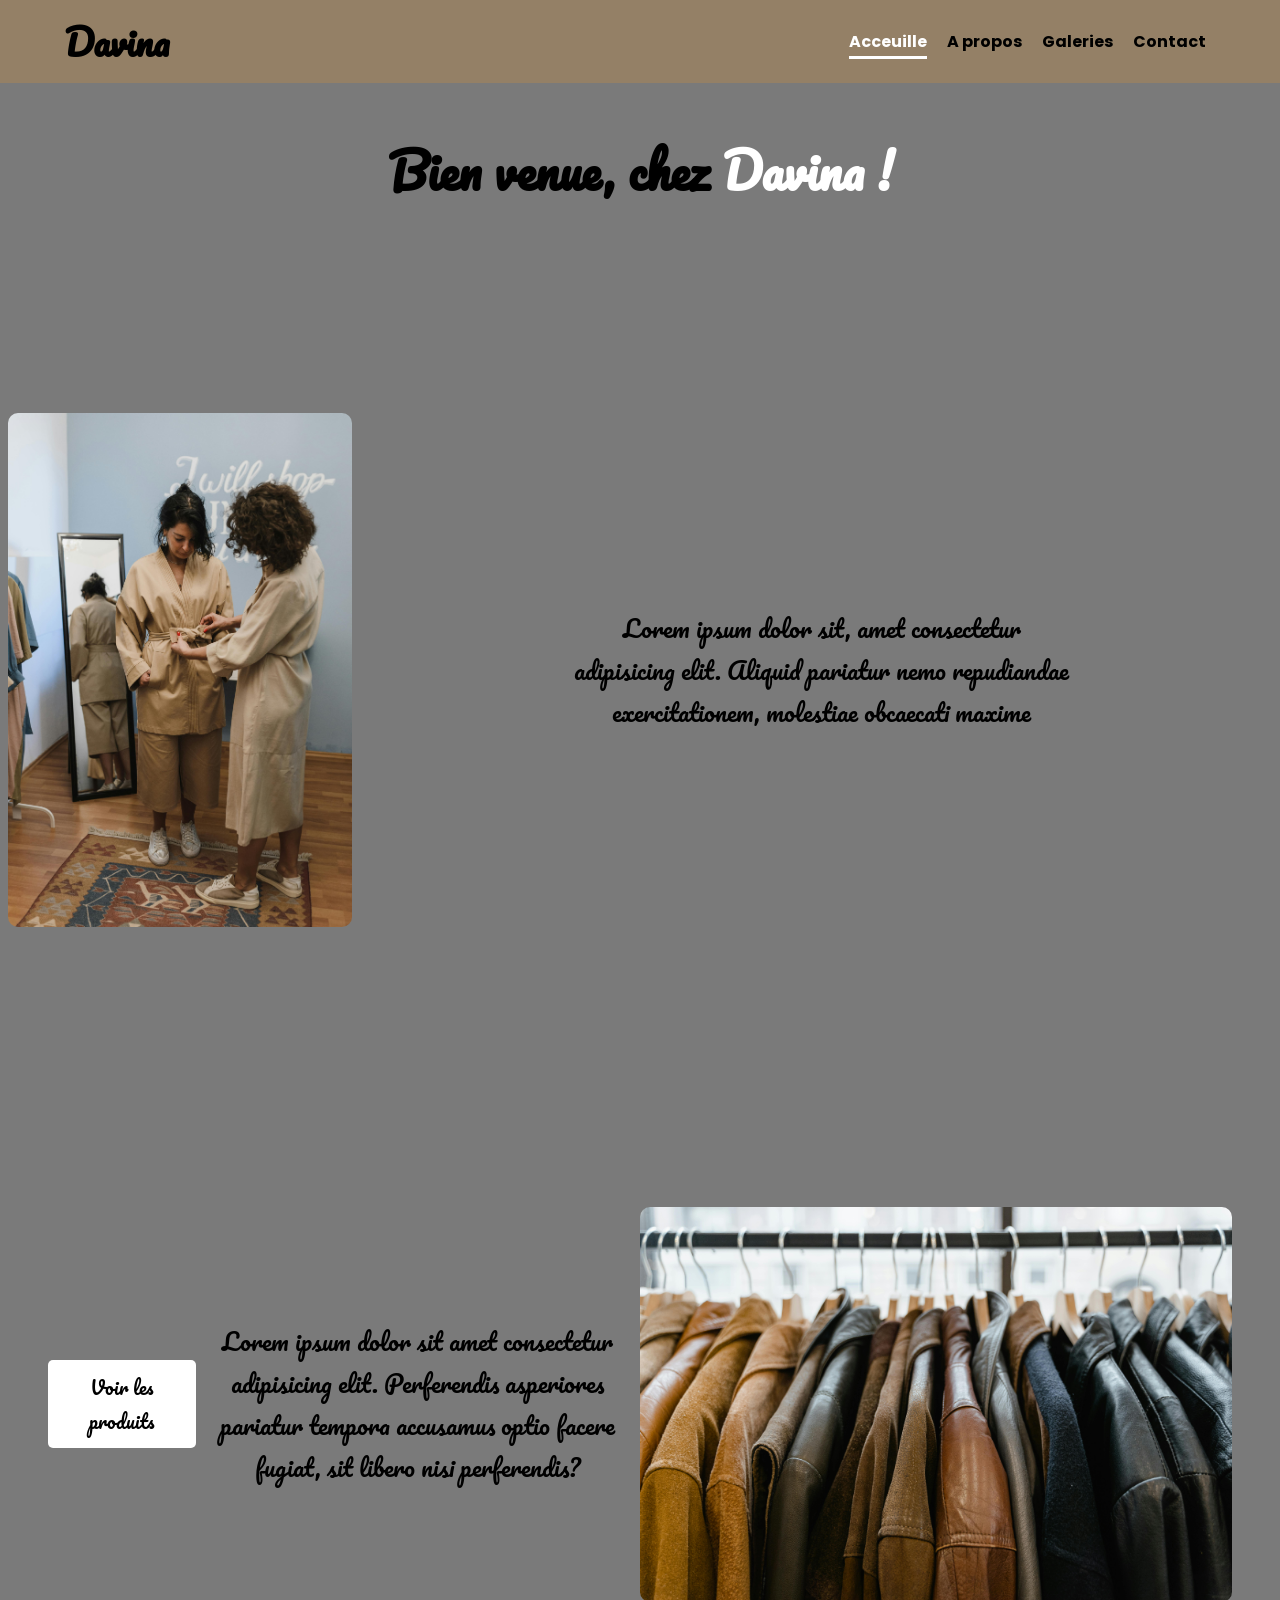
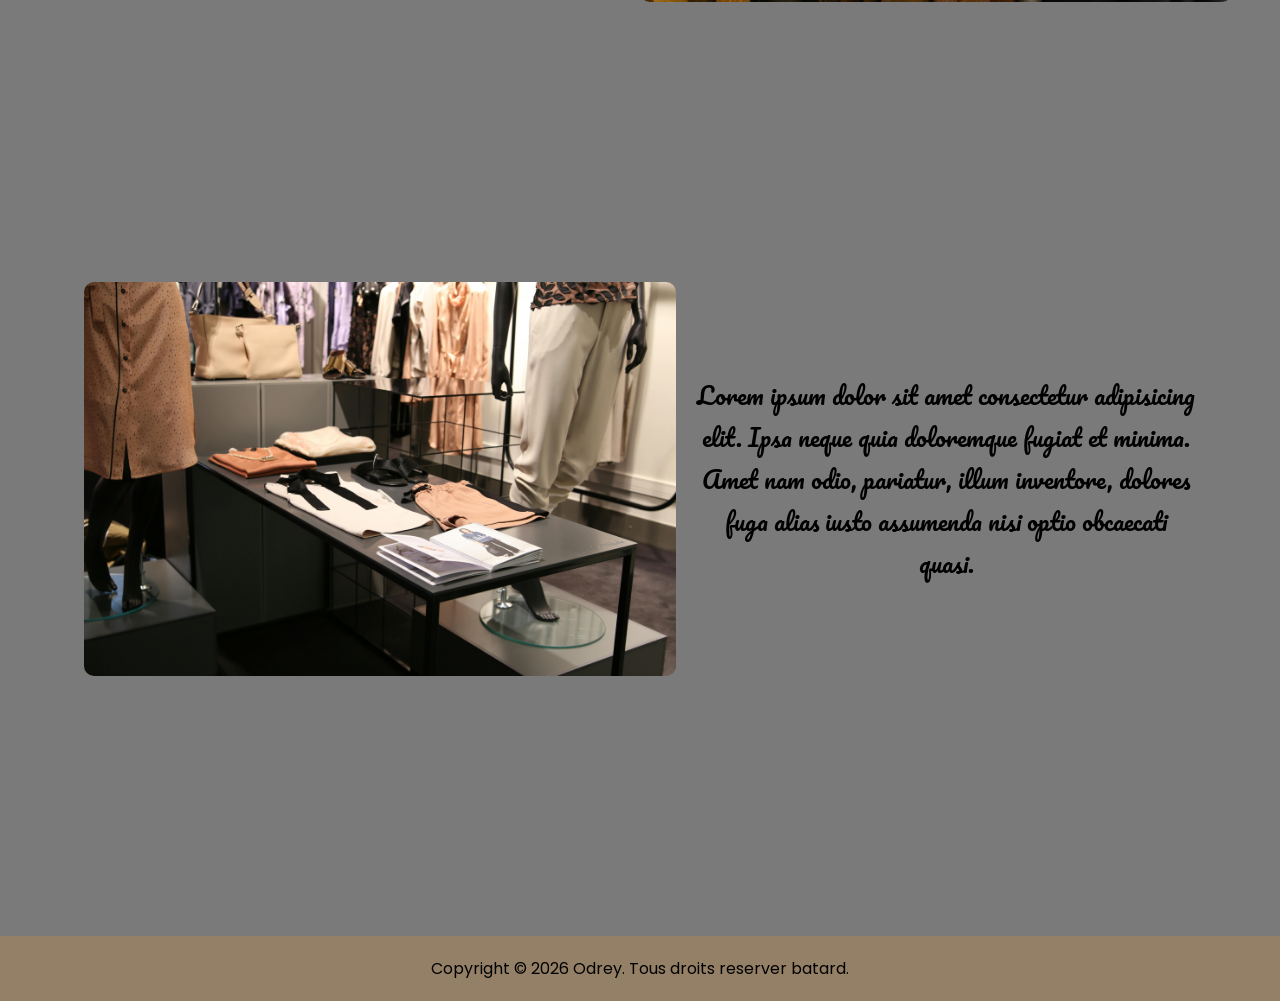
<file: index.html>
<!DOCTYPE html>
<html lang="fr">

<head>
    <meta charset="UTF-8">
    <meta name="viewport" content="width=d, initial-scale=1.0">
    <title>Boutique d'abuillement</title>
    <link rel="stylesheet" href="style.css">
</head>

<body>

    <header>
        <div class="logo">
            <h2 class="logo_a"><a href="index.html">Davina</a></h2>
        </div>

        <div class="nav-bar">
            <a href="index.html" class="active">Acceuille</a>
            <a href="qui_somme_nous.html">A propos</a>
            <a href="galerie.html">Galeries</a>
            <a href="nous_ecrire.html">Contact</a>
        </div>
    </header>

    <div class="corp">
        <h1>Bien venue, chez <span>Davina !</span></h1>
        <div class="zero">
            <img src="images/image_use.jpg" alt="image un">
            <p>
                Lorem ipsum dolor sit, amet consectetur adipisicing elit. Aliquid pariatur nemo repudiandae
                exercitationem, molestiae obcaecati maxime
            </p>
        </div>

        <div class="un">
            <button>
                <a href="galerie.html">Voir les produits</a>
            </button>

            <p>
                Lorem ipsum dolor sit amet consectetur adipisicing elit. Perferendis asperiores pariatur tempora
                accusamus optio facere fugiat, sit libero nisi perferendis?
            </p>

            <img src="images/image_back.jpg" alt="rayon">
        </div>

        <div class="deux">
            <img src="images/image_vue.jpg" alt="boutique">

            <p>
                Lorem ipsum dolor sit amet consectetur adipisicing elit. Ipsa neque quia doloremque fugiat et minima.
                Amet nam odio, pariatur, illum inventore, dolores fuga alias iusto assumenda nisi optio obcaecati quasi.
            </p>
        </div>
    </div>

    <footer>
        <p>Copyright &copy; 2026 Odrey. Tous droits reserver batard.</p>
    </footer>

</body>

</html>
</file>
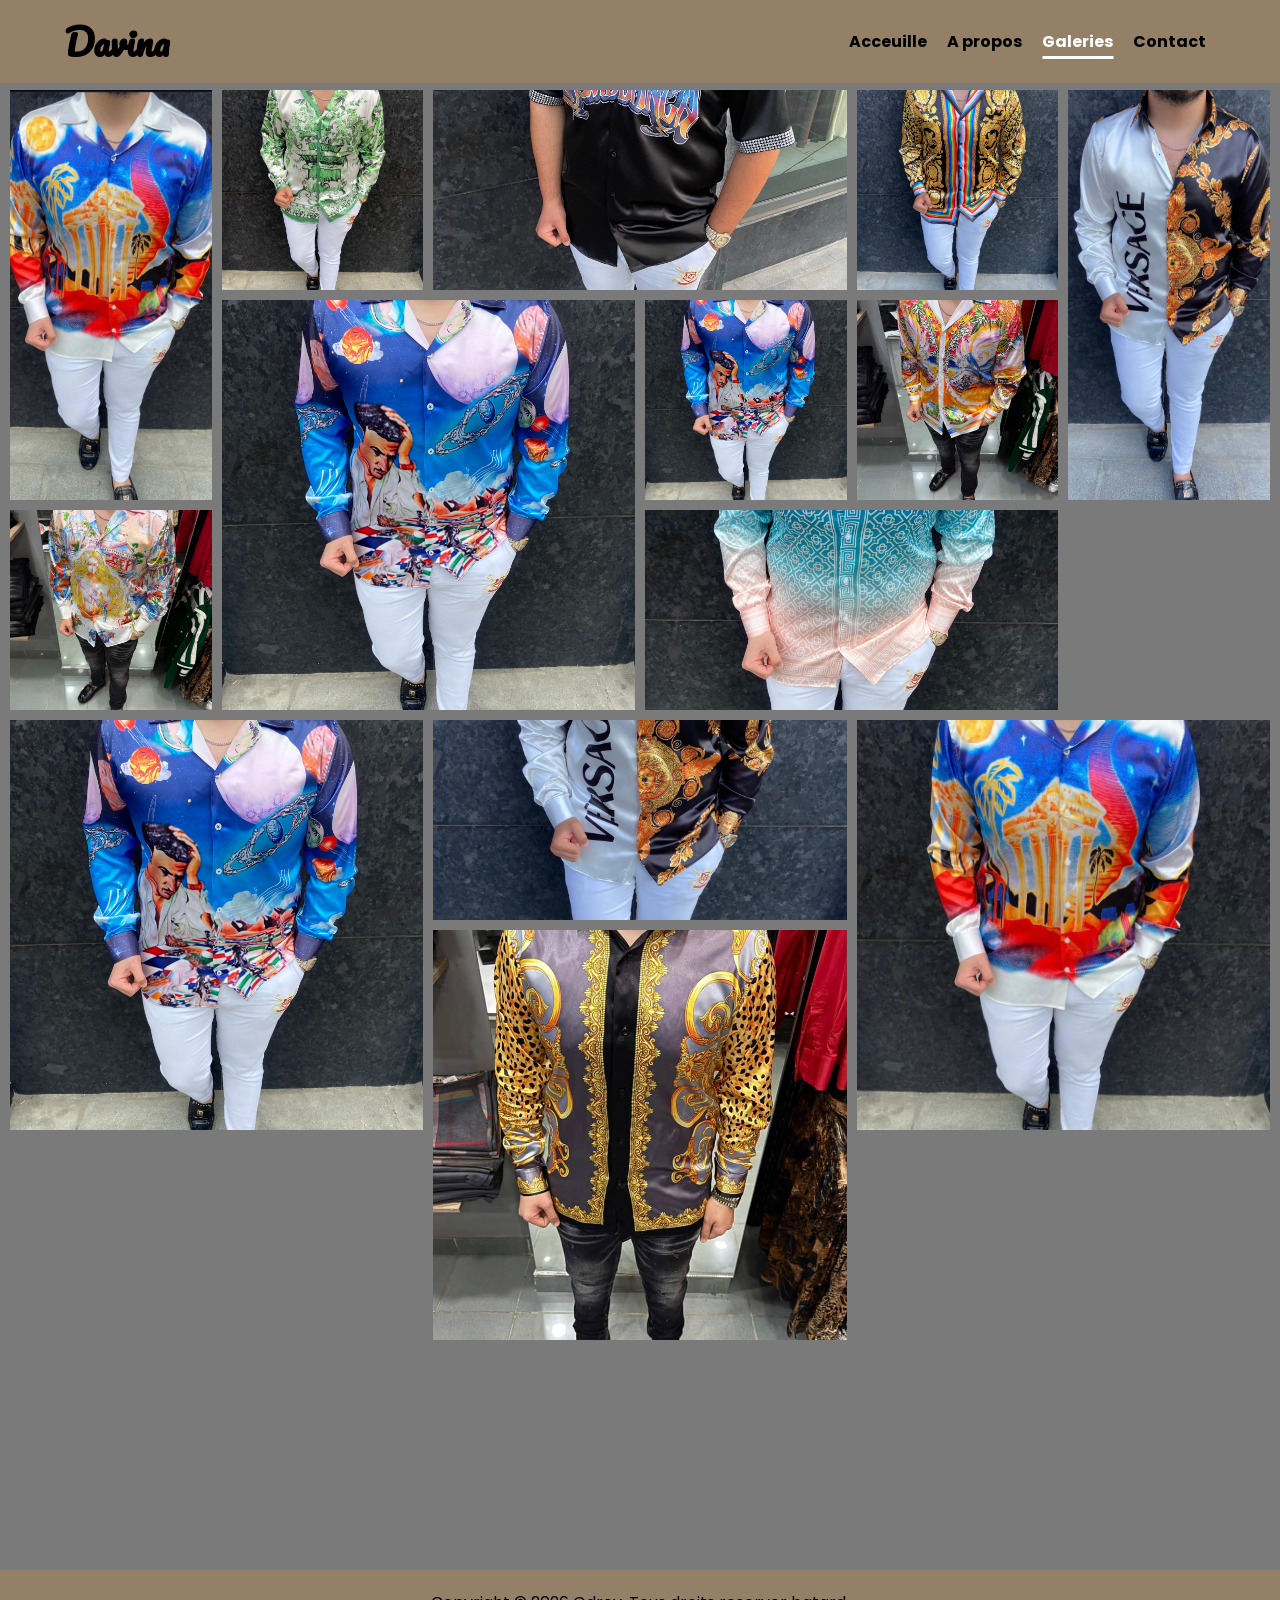
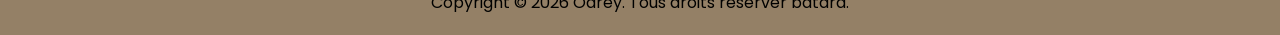
<file: galerie.html>
<!DOCTYPE html>
<html lang="fr">

<head>
    <meta charset="UTF-8">
    <meta name="viewport" content="width=device-width, initial-scale=1.0">
    <title>A propos</title>
    <link rel="stylesheet" href="style.css">
</head>

<body>

    <header>
        <div class="logo">
            <h2 class="logo_a"><a href="index.html">Davina</a></h2>
        </div>

        <div class="nav-bar">
            <a href="index.html">Acceuille</a>
            <a href="qui_somme_nous.html">A propos</a>
            <a href="galerie.html" class="active">Galeries</a>
            <a href="nous_ecrire.html">Contact</a>
        </div>
    </header>

    <div class="gallery-container">
        <div class="gallery-item tall"><img src="images/WhatsApp Image 2025-10-17 à 12.56.53_7ad370a6.jpg" alt=""></div>
        <div class="gallery-item"><img src="images/WhatsApp Image 2025-10-28 à 15.39.59_4a6f5c9d.jpg" alt=""></div>
        <div class="gallery-item wide"><img src="images/WhatsApp Image 2025-10-28 à 15.40.03_80633958.jpg" alt=""></div>
        <div class="gallery-item"><img src="images/WhatsApp Image 2025-11-04 à 08.44.46_1f6a32a9.jpg" alt=""></div>
        <div class="gallery-item tall"><img src="images/WhatsApp Image 2025-11-04 à 08.44.47_432ec023.jpg" alt=""></div>
        <div class="gallery-item big"><img src="images/WhatsApp Image 2025-11-04 à 08.44.47_5b59422c.jpg" alt=""></div>
        <div class="gallery-item"><img src="images/WhatsApp Image 2025-11-13 à 11.30.40_7e69dbaa.jpg" alt=""></div>
        <div class="gallery-item wide"><img src="images/WhatsApp Image 2025-11-13 à 11.30.40_375a5888.jpg" alt=""></div>
        <div class="gallery-item big"><img src="images/WhatsApp Image 2025-11-13 à 11.30.40_7e69dbaa.jpg" alt=""></div>
        <div class="gallery-item"><img src="images/WhatsApp Image 2025-11-13 à 11.30.41_520d4fb2.jpg" alt=""></div>
        <div class="gallery-item wide"><img src="images/WhatsApp Image 2025-11-24 à 13.39.06_f584ccfa.jpg" alt=""></div>
        <div class="gallery-item big"><img src="images/WhatsApp Image 2025-10-17 à 12.56.53_7ad370a6.jpg" alt=""></div>
        <div class="gallery-item"><img src="images/WhatsApp Image 2025-11-13 à 11.30.42_40e9d446.jpg"></div>
        <div class=" gallery-item big"><img src="images/WhatsApp Image 2025-11-24 à 13.39.07_b6d97b8a.jpg" alt="">
        </div>

    </div>

    <footer>
        <p>Copyright &copy; 2026 Odrey. Tous droits reserver batard.</p>
    </footer>
</body>

</html>
</file>
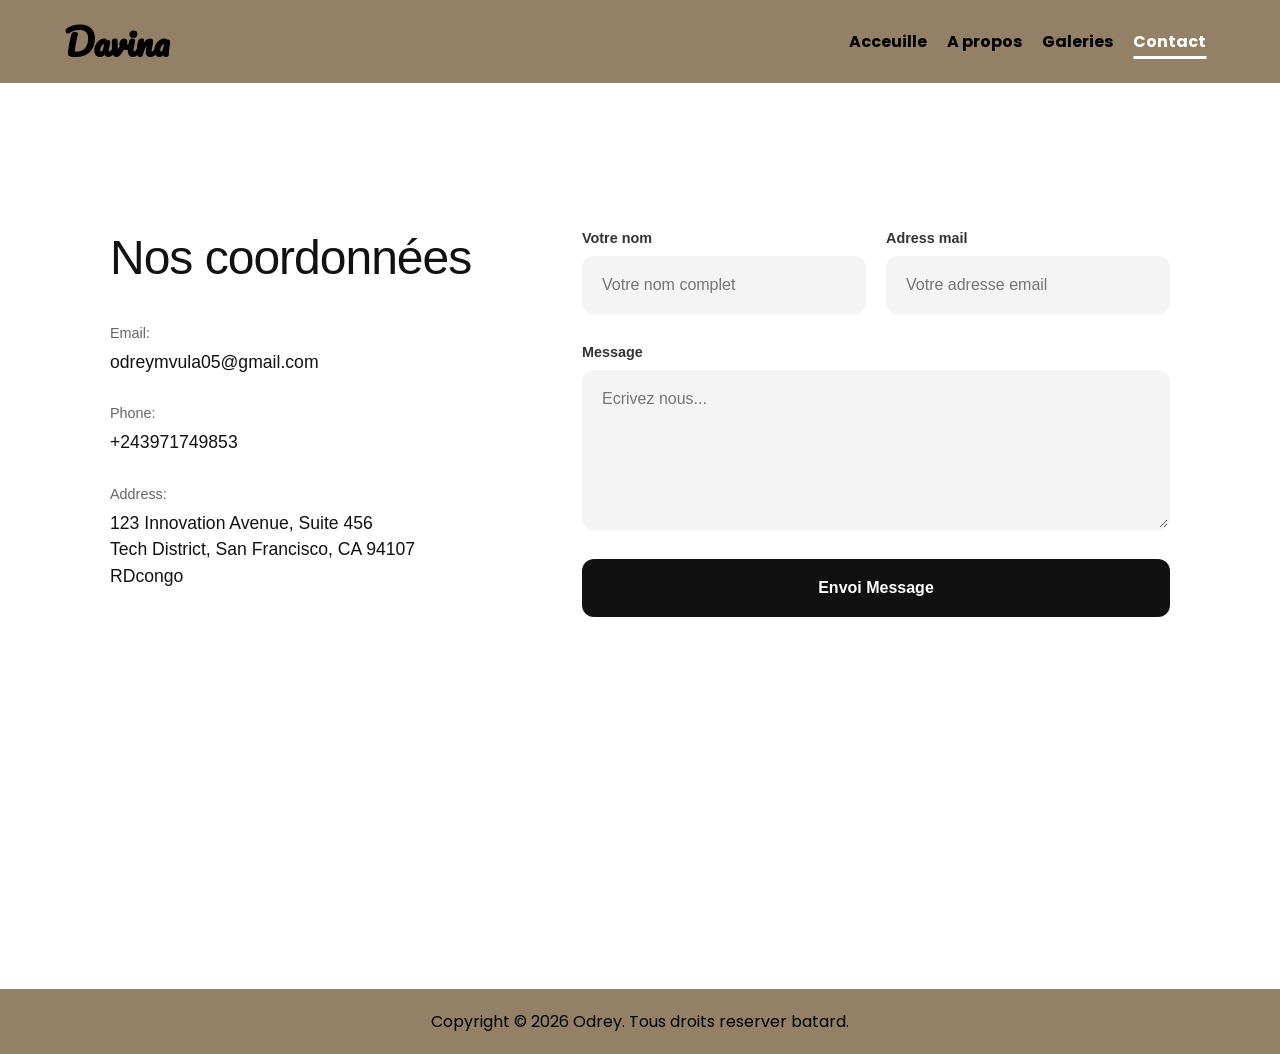
<file: nous_ecrire.html>
<!DOCTYPE html>
<html lang="fr">

<head>
    <meta charset="UTF-8">
    <meta name="viewport" content="width=device-width, initial-scale=1.0">
    <title>A propos</title>
    <link rel="stylesheet" href="style.css">
</head>

<body class="sel">

    <header>
        <div class="logo">
            <h2 class="logo_a"><a href="index.html">Davina</a></h2>
        </div>

        <div class="nav-bar">
            <a href="index.html">Acceuille</a>
            <a href="qui_somme_nous.html">A propos</a>
            <a href="galerie.html">Galeries</a>
            <a href="nous_ecrire.html" class="active">Contact</a>
        </div>
    </header>


    <div class="contact-section">
        <div class="contact-container">

            <div class="contact-info">
                <h2>Nos coordonnées</h2>

                <div class="info-group">
                    <span class="label">Email:</span>
                    <a href="mailto:Moneta@gmail.com" class="value">odreymvula05@gmail.com</a>
                </div>

                <div class="info-group">
                    <span class="label">Phone:</span>
                    <a href="tel:+17631683" class="value">+243971749853</a>
                </div>

                <div class="info-group">
                    <span class="label">Address:</span>
                    <p class="value">
                        123 Innovation Avenue, Suite 456<br>
                        Tech District, San Francisco, CA 94107<br>
                        RDcongo
                    </p>
                </div>

                <!--
                <div class="social-icons">
                    <span class="label" style="display:block; margin-bottom:15px;">Follow us</span>
                    <div class="icons-row">
                        <a href="#"><i class="fab fa-instagram"></i></a>
                        <a href="#"><i class="fab fa-facebook-f"></i></a>
                        <a href="#"><i class="fa-brands fa-x-twitter"></i></a>
                    </div>
                </div>
                -->
            </div>

            <form name="contact-portfolio" method="POST" data-netlify="true" class="contact-form">
                <div class="form-row">
                    <div class="input-group">
                        <label>Votre nom</label>
                        <input type="text" name="nom_visiteur" placeholder="Votre nom complet" required>
                    </div>
                    <div class="input-group">
                        <label>Adress mail</label>
                        <input type="email" name="email_visiteur" placeholder="Votre adresse email" required>
                    </div>
                </div>

                <div class="input-group">
                    <label>Message</label>
                    <textarea name="message_visiteur" placeholder="Ecrivez nous..." required></textarea>
                </div>

                <button type="submit">Envoi Message</button>
            </form>

        </div>
    </div>


    <footer>
        <p>Copyright &copy; 2026 Odrey. Tous droits reserver batard.</p>
    </footer>
</body>

<script src="script.js"></script>

</html>
</file>
<file: style.css>
@import url('https://fonts.googleapis.com/css2?family=Pacifico&family=Poppins:ital,wght@0,100;0,200;0,300;0,400;0,500;0,600;0,700;0,800;0,900;1,100;1,200;1,300;1,400;1,500;1,600;1,700;1,800;1,900&display=swap');

* {
    margin: 0;
    padding: 0;
    box-sizing: border-box;
}

/* On utilise Pacifico pour le titre/logo et Poppins pour le texte général */
body {
    font-family: "Poppins", sans-serif;
    padding-top: 80px;
    /* IMPORTANT : Ajoute une marge en haut pour que le header ne cache pas ton contenu */
    background-color: #7a7a7a;
}

.sel {
    font-family: "Poppins", sans-serif;
    /* IMPORTANT : Ajoute une marge en haut pour que le header ne cache pas ton contenu */
    background-color: #ffffff;
}

header {
    display: flex;
    justify-content: space-between;
    align-items: center;
    padding: 10px 5%;
    /* Un peu de padding pour respirer */
    width: 100%;

    /* Fixer le header en haut */
    position: fixed;
    top: 0;
    left: 0;
    z-index: 1000;
    background-color: #948066;
    /* Ajoute un fond pour ne pas voir le texte défiler derrière */

}

.logo {
    font-family: "Pacifico", cursive;
    font-size: 1.5rem;
    /* Suppression du width: 100% ici, sinon il prend toute la place du header */
}

.logo_a a {
    text-decoration: none;
    color: black;
    font-weight: bold;
    cursor: pointer;
}

.nav-bar {
    display: flex;
    gap: 20px;
    justify-content: center;
    align-items: center;
    padding: 0 10px;
    margin: 0;
}

.nav-bar a {
    text-decoration: none;
    cursor: pointer;
    color: black;
    font-weight: bold;
    position: relative;
    /* Nécessaire pour positionner la ligne */
    padding: 5px 0;
}

/* Création de la ligne invisible par défaut */
.nav-bar a::after {
    content: "";
    position: absolute;
    bottom: 0;
    left: 50%;
    /* On part du milieu */
    width: 0;
    /* Largeur nulle au départ */
    height: 3px;
    background-color: #ffffff;
    /* Couleur de la barre d'accentuation */
    transition: all 0.3s ease-in-out;
    transform: translateX(-50%);
    /* Centre la ligne */
}

/* État ACTIF : La ligne est déjà déployée */
.nav-bar a.active::after {
    width: 100%;
}

/* État SURVOL : La ligne se déploie quand on passe la souris */
.nav-bar a:hover::after {
    width: 100%;
}

/* Optionnel : changer la couleur du texte actif */
.nav-bar a.active {
    color: #ffffff;
}

.corp {
    display: flex;
    flex-direction: column;
    justify-content: center;
    align-items: center;
    padding: 0;
    gap: 200px;
    margin: 8px;
    border-radius: 50px;

}

h1 {
    font-size: 3rem;
    text-align: center;
    font-family: "Pacifico", cursive;
    /*border: 2px solid blue;*/
    width: 510px;
    position: relative;
    top: 40px;
}

h1 span {
    color: #ffffff;
    /* Ajoute une couleur différente pour "Bienvenue" */
}

.zero {
    display: flex;
    justify-content: center;
    align-items: center;
    margin: 40px;
    padding: 0 20px;
    gap: 20px;
    /*border: 3px solid blue;*/

}

.zero img {
    width: 30%;
    position: relative;
    right: 200px;
    border-radius: 10px;
}

.zero p {
    font-size: 1.5rem;
    text-align: center;
    font-family: "Pacifico", cursive;
    /*border: 2px solid blue;*/
    width: 500px;
}

.un {
    display: flex;
    justify-content: center;
    align-items: center;
    margin: 40px;
    padding: 0;
    gap: 20px;
    /*border: 3px solid blue;*/

}

.un button {
    padding: 10px 20px;
    font-size: 1.2rem;
    font-family: "Pacifico", cursive;
    background-color: #ffffff;
    color: white;
    border: none;
    border-radius: 5px;
    cursor: pointer;
}

.un a {
    text-align: center;
    text-decoration: none;
    color: black;

}

.un p {
    font-size: 1.5rem;
    text-align: center;
    font-family: "Pacifico", cursive;
    /*border: 2px solid blue;*/
    width: 500px;
}

.un img {
    width: 50%;
    border-radius: 10px;
}

.deux {
    display: flex;
    justify-content: center;
    align-items: center;
    margin: 40px;
    padding: 0;
    gap: 20px;
    /*border: 3px solid blue;*/
}

.deux img {
    width: 50%;
    border-radius: 10px;
}

.deux p {
    font-size: 1.5rem;
    text-align: center;
    font-family: "Pacifico", cursive;
    /*border: 2px solid blue;*/
    width: 500px;
}

footer {
    text-align: center;
    padding: 20px 0;
    background-color: #948066;
    color: black;
    font-family: "Poppins", sans-serif;
    margin-top: 40px;
    position: relative;
    bottom: -180px;
}

/*nous*/

#jef {
    background-color: #f2ede4;
}

.hero-container {
    display: flex;
    justify-content: center;
    align-items: center;
    flex-direction: column;
    padding: 200px;
    margin: 0;
    gap: 200px;
    /* Espace pour que l'image puisse dépasser */
    background-color: #f2ede4;
    /* Couleur crème du fond */
}

.green-card {
    background-color: #1a2e2a;
    /* Vert sombre */
    color: white;
    border-radius: 20px;
    display: flex;
    align-items: center;
    padding: 60px;
    max-width: 900px;
    height: 350px;
    width: 100%;
    position: relative;
    /* Nécessaire pour le z-index */
}

.content {
    flex: 1;
    padding-right: 40px;
}

.image-wrapper {
    flex: 1;
    position: relative;
}

.image-wrapper img {
    width: 100%;
    max-width: 600px;
    border-radius: 20px;

    /* C'est ici que l'overlap se produit */
    position: absolute;
    top: 50%;
    left: 0;
    transform: translateY(-50%);
    height: 450px;
    width: 300px;
    object-fit: cover;
    display: block;
    /* S'assure que l'image remplit bien son cadre */
    box-shadow: 0 20px 40px rgba(0, 0, 0, 0.1)
}

/*deux*/
.services-section {
    display: grid;
    /* Crée 3 colonnes de taille égale */
    grid-template-columns: repeat(3, 1fr);
    /* Espace entre les cartes (horizontal et vertical) */
    gap: 40px 30px;
    padding: 80px 50px;
    background-color: #f2ede4;
}

/* Style de base pour toutes les cartes */
.service-card {
    background: white;
    padding: 40px;
    border-radius: 25px;
    box-shadow: 0 4px 15px rgba(0, 0, 0, 0.05);
    display: flex;
    flex-direction: column;
    justify-content: space-between;
}

.service-card p {
    font-family: "Poppins", sans-serif;
}

/* Carte sombre */
.service-card.dark {
    background-color: #1a2e2a;
    color: white;
}

/* L'inclinaison spécifique */
.service-card.tilted {
    transform: rotate(-4deg);
    z-index: 2;
}

/*fin*/
/* --- Configuration de la Section --- */
.consulting-section {
    display: flex;
    align-items: center;
    /* Centre verticalement l'image et le texte */
    gap: 80px;
    /* Espace important entre l'image et le texte */
    padding: 100px 50px;
    /* Marges intérieures généreuses */
    background-color: #f2ede4;
    /* Couleur de fond crème uniforme */
    max-width: 1200px;
    /* Largeur maximale pour les grands écrans */
    margin: 0 auto;
    /* Centre la section horizontalement */
}

/* --- Colonne de Gauche : Image --- */
.consulting-image {
    flex: 1;
    /* Prend la moitié de l'espace disponible */
    position: relative;
    /* Nécessaire pour positionner le gribouillage décoratif */
}

.consulting-image img {
    width: 100%;
    /* L'image s'adapte à la largeur de son conteneur */
    height: auto;
    /* Conserve les proportions de l'image */
    border-radius: 40px;
    /* Coins très arrondis comme sur la maquette */
    display: block;
    /* Supprime l'espace fantôme sous l'image */
    object-fit: cover;
    /* S'assure que l'image remplit bien son cadre */
    box-shadow: 0 20px 40px rgba(0, 0, 0, 0.1);
    /* Légère ombre portée pour le relief */
}

/* Le petit gribouillage blanc décoratif */
.decoration-swirl {
    position: absolute;
    bottom: -30px;
    left: -30px;
    width: 150px;
    height: 150px;
    /* Vous pouvez utiliser une image SVG ici ou un dessin CSS */
    background-image: url('chemin/vers/votre-swirl-blanc.svg');
    background-repeat: no-repeat;
    background-size: contain;
    z-index: 1;
    /* Place le gribouillage par-dessus l'image */
}

/* --- Colonne de Droite : Texte --- */
.consulting-content {
    flex: 1;
    /* Prend l'autre moitié de l'espace */
}

.consulting-content h2 {
    font-size: 3rem;
    /* Titre plus grand */
    color: #1a2e2a;
    /* Vert très sombre */
    margin-bottom: 25px;
    line-height: 1.1;
    font-family: 'Poppins', sans-serif;
    /* Exemple de police moderne */
}

.consulting-content p {
    font-size: 1.1rem;
    color: #555;
    /* Gris foncé pour le texte */
    margin-bottom: 40px;
    line-height: 1.7;
    max-width: 500px;
    /* Limite la largeur du paragraphe pour la lisibilité */
}

/* --- Liste des caractéristiques --- */
.features-list {
    list-style: none;
    padding: 0;
    margin-bottom: 40px;
}

.features-list li {
    display: flex;
    align-items: center;
    gap: 15px;
    margin-bottom: 20px;
    font-weight: 600;
    color: #1a2e2a;
    font-size: 1.05rem;
}

/* Les icônes de la liste */
.features-list .icon {
    display: inline-flex;
    align-items: center;
    justify-content: center;
    width: 30px;
    height: 30px;
    font-size: 1.2rem;
    color: #1a2e2a;
    /* Couleur des icônes */
}

#qui {
    font-size: 3rem;
    text-decoration: underline;
    text-align: center;
    font-family: "Pacifico", cursive;
    /*border: 2px solid blue;*/
    width: 510px;
    position: relative;
    top: 40px;
    left: 40rem;
    color: #1a2e2a;
    /* Vert très sombre pour le titre */
}

/* --- Bouton About Me --- */
.btn-about {
    background-color: #7dff96;
    /* Vert clair vif */
    color: #1a2e2a;
    border: none;
    padding: 18px 40px;
    text-decoration: none;
    /* Bouton plus grand */
    border-radius: 12px;
    font-weight: 700;
    font-size: 1rem;
    cursor: pointer;
    transition: all 0.3s ease;
    /* Transition fluide pour le survol */
    box-shadow: 0 4px 6px rgba(0, 0, 0, 0.1);
}

.btn-about_a {
    position: relative;
    top: 25px;
    background-color: #7dff96;
    /* Vert clair vif */
    color: #1a2e2a;
    border: none;
    padding: 18px 40px;
    text-decoration: none;
    /* Bouton plus grand */
    border-radius: 12px;
    font-weight: 700;
    font-size: 1rem;
    cursor: pointer;
    transition: all 0.3s ease;
    /* Transition fluide pour le survol */
    box-shadow: 0 4px 6px rgba(0, 0, 0, 0.1);
}

.btn-about:hover {
    background-color: #6be685;
    transform: translateY(-3px);
    /* Le bouton remonte légèrement */
    box-shadow: 0 6px 12px rgba(0, 0, 0, 0.15);
}

/*galerie*/

.gallery-container {
    display: grid;
    /* On crée 4 colonnes de base */
    grid-template-columns: repeat(auto-fill, minmax(200px, 1fr));
    /* On définit une hauteur de ligne fixe pour créer une grille carrée */
    grid-auto-rows: 200px;
    gap: 10px;
    /* L'espace blanc entre les photos */
    grid-auto-flow: dense;
    /* REMPLIT LES TROUS AUTOMATIQUEMENT */
    padding: 10px;
}

.gallery-item {
    width: 100%;
    height: 100%;
    position: relative;
    overflow: hidden;
}

.gallery-item img {
    width: 100%;
    height: 100%;
    object-fit: cover;
    /* Important : l'image remplit la case sans se déformer */
    display: block;
}

/* --- VARIATIONS DE TAILLE --- */

/* Image qui prend 2 colonnes (Horizontale) */
.gallery-item.wide {
    grid-column: span 2;
}

/* Image qui prend 2 lignes (Verticale) */
.gallery-item.tall {
    grid-row: span 2;
}

/* Image géante qui prend 2 colonnes et 2 lignes */
.gallery-item.big {
    grid-column: span 2;
    grid-row: span 2;
}

/*contact*/
/* Configuration de la section */
.contact-section {
    padding: 80px 20px;
    background-color: white;
    font-family: 'Inter', sans-serif;
    /* Assurez-vous d'avoir une police sans-serif */
    color: #111;
}

.contact-container {
    max-width: 1100px;
    margin: 0 auto;
    display: flex;
    justify-content: space-between;
    gap: 80px;
    /* Espace entre la colonne info et le formulaire */
}

/* --- Colonne de GAUCHE (Infos) --- */
.contact-info {
    flex: 1;
    /* Prend environ 40-50% de l'espace */
    max-width: 400px;
}

.contact-info h2 {
    font-size: 3rem;
    font-weight: 500;
    margin-bottom: 40px;
    letter-spacing: -1px;
}

.info-group {
    margin-bottom: 30px;
}

.label {
    display: block;
    font-size: 0.9rem;
    color: #666;
    /* Gris pour les étiquettes */
    margin-bottom: 8px;
}

.value {
    font-size: 1.1rem;
    color: #111;
    text-decoration: none;
    font-weight: 500;
    line-height: 1.5;
}

/* Les icônes réseaux sociaux 
.icons-row {
    display: flex;
    gap: 15px;
}

.icons-row a {
    display: flex;
    justify-content: center;
    align-items: center;
    width: 40px;
    height: 40px;
    background-color: #111;

    -Fond noir 

    color: white;
    border-radius: 50%;
    
    -Cercle parfait 

    text-decoration: none;
    font-size: 1.1rem;
    transition: 0.3s;
}

.icons-row a:hover {
    background-color: #333;
    transform: translateY(-2px);
}
*/

/* --- Colonne de DROITE (Formulaire) --- */
/* --- SECTION CONTACT (CONTENEUR GLOBAL) --- */
.contact-container {
    display: flex;
    gap: 80px;
    /* Espace généreux entre les infos et le formulaire */
    max-width: 1100px;
    margin: 50px auto;
    padding: 20px;
}

.contact-info {
    flex: 1;
}

/* --- LE FORMULAIRE --- */
.contact-form {
    flex: 1.5;
    /* Le formulaire prend plus de place */
}

.form-row {
    display: flex;
    gap: 20px;
    margin-bottom: 5px;
    /* Réduit car l'input-group a déjà un margin-bottom */
}

.input-group {
    width: 100%;
    margin-bottom: 25px;
}

.contact-form label {
    display: block;
    font-size: 0.9rem;
    font-weight: 600;
    margin-bottom: 10px;
    color: #333;
}

/* Style des champs de saisie */
.contact-form input,
.contact-form textarea {
    width: 100%;
    background-color: #f4f4f4;
    /* Gris clair moderne */
    border: 2px solid transparent;
    /* Prépare la bordure pour le focus */
    padding: 18px;
    border-radius: 12px;
    /* Un peu plus arrondi pour la modernité */
    font-size: 1rem;
    font-family: inherit;
    box-sizing: border-box;
    transition: all 0.3s ease;
}

/* Effet au clic (Focus) */
.contact-form input:focus,
.contact-form textarea:focus {
    background-color: #fff;
    border-color: #111;
    /* Bordure noire fine au clic */
    outline: none;
}

.contact-form textarea {
    height: 160px;
    resize: vertical;
}

/* Le bouton d'envoi */
.contact-form button {
    width: 100%;
    background-color: #111;
    color: white;
    padding: 20px;
    border: none;
    border-radius: 12px;
    font-size: 1rem;
    font-weight: 600;
    cursor: pointer;
    transition: transform 0.2s, background 0.3s;
}

.contact-form button:hover {
    background-color: #333;
    transform: translateY(-2px);
    /* Petit effet de levier au survol */
}

.contact-form button:active {
    transform: translateY(0);
    /* Redescend au clic */
}

/* --- RESPONSIVE (Mobile) --- */
@media (max-width: 768px) {
    .contact-container {
        flex-direction: column;
        gap: 40px;
        padding: 30px;
    }

    .form-row {
        flex-direction: column;
        gap: 0;
        /* Les input-group gèrent l'espace avec leur margin-bottom */
    }

    .contact-info h2 {
        font-size: 2rem;
    }
}
</file>
